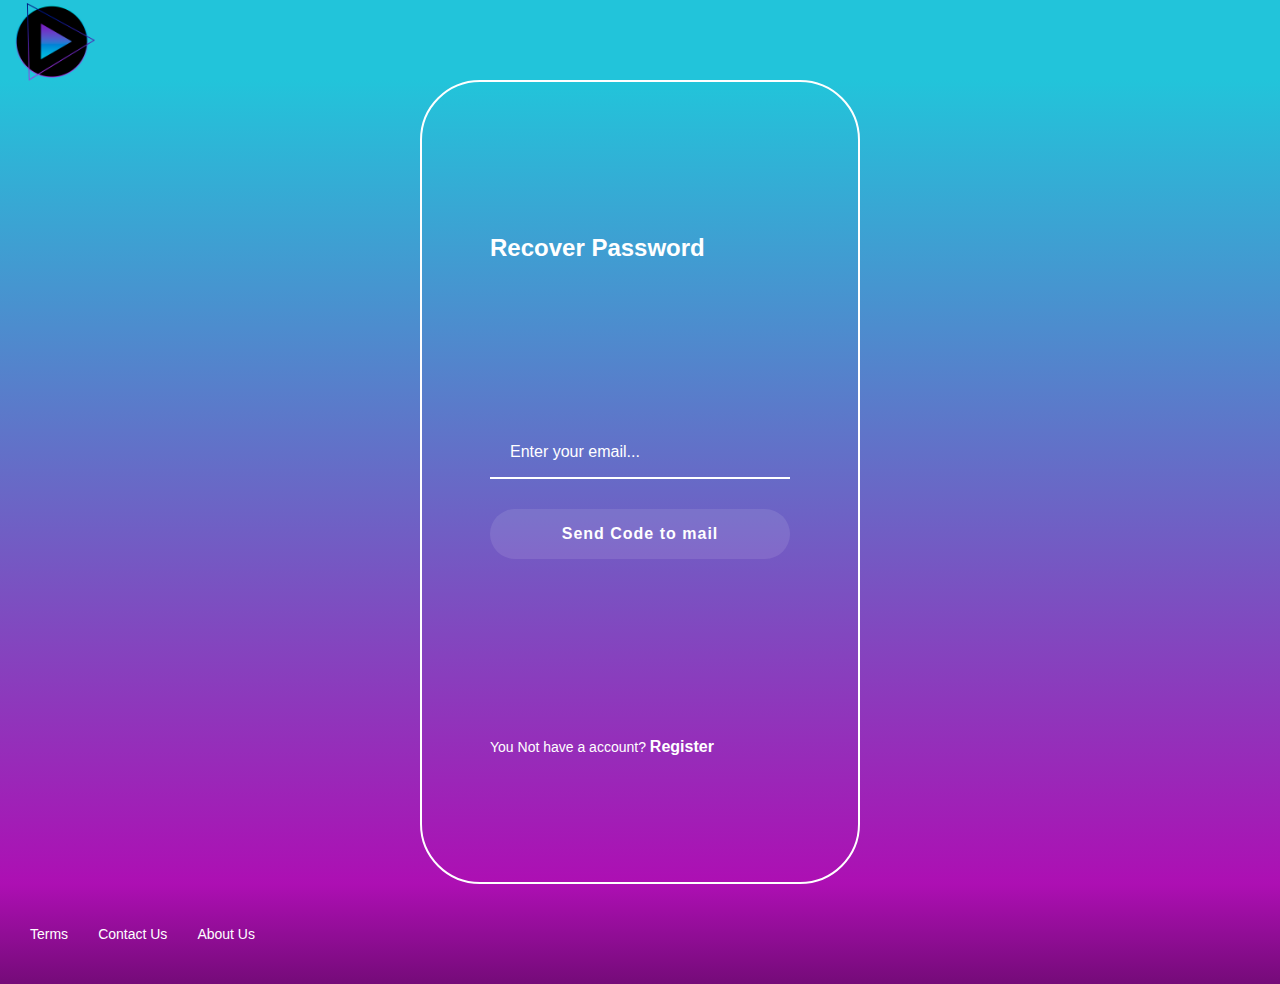
<file: forget.html>
<!DOCTYPE html>
<!--[if lt IE 7]>      <html class="no-js lt-ie9 lt-ie8 lt-ie7"> <![endif]-->
<!--[if IE 7]>         <html class="no-js lt-ie9 lt-ie8"> <![endif]-->
<!--[if IE 8]>         <html class="no-js lt-ie9"> <![endif]-->
<!--[if gt IE 8]>      <html class="no-js"> <!--<![endif]-->
<html lang="en">
    <head>
        <meta charset="utf-8">
        <meta http-equiv="X-UA-Compatible" content="IE=edge">
        <title>Password Recover</title>
        <meta name="description" content="">
        <meta name="viewport" content="width=device-width, initial-scale=1">
        <link rel="stylesheet" href="css/loginstyles.css">
        <link rel="shorcut icon" type="image/x-icon  " href="img/Logo.png">
    </head>
    <body>
        <header class="header">
            <img class="header__img" src="img/logo.png" alt="PlayMusic">
            
            
        </header>
       

       <section class="login">

        <section class="login__container">
            <h2>Recover Password</h2>
            <form class="login__container--form" method="GET">
                <input class="input"  name="mail" type="text" placeholder="Enter your email..." required> 
                <button class="boton">Send Code to mail</button>
                <div class="login__container--remember">
                   
                </div>
            </form>
 
            <p class="login__container--register">You Not have a account? <a href="register.html">Register</a></p>
            </section>
        </section>

        <footer class="footer">
            <a href="">Terms</a>
            <a href="">Contact Us</a>
            <a href="">About Us</a>
        </footer>
    </body>
   
</html>
</file>
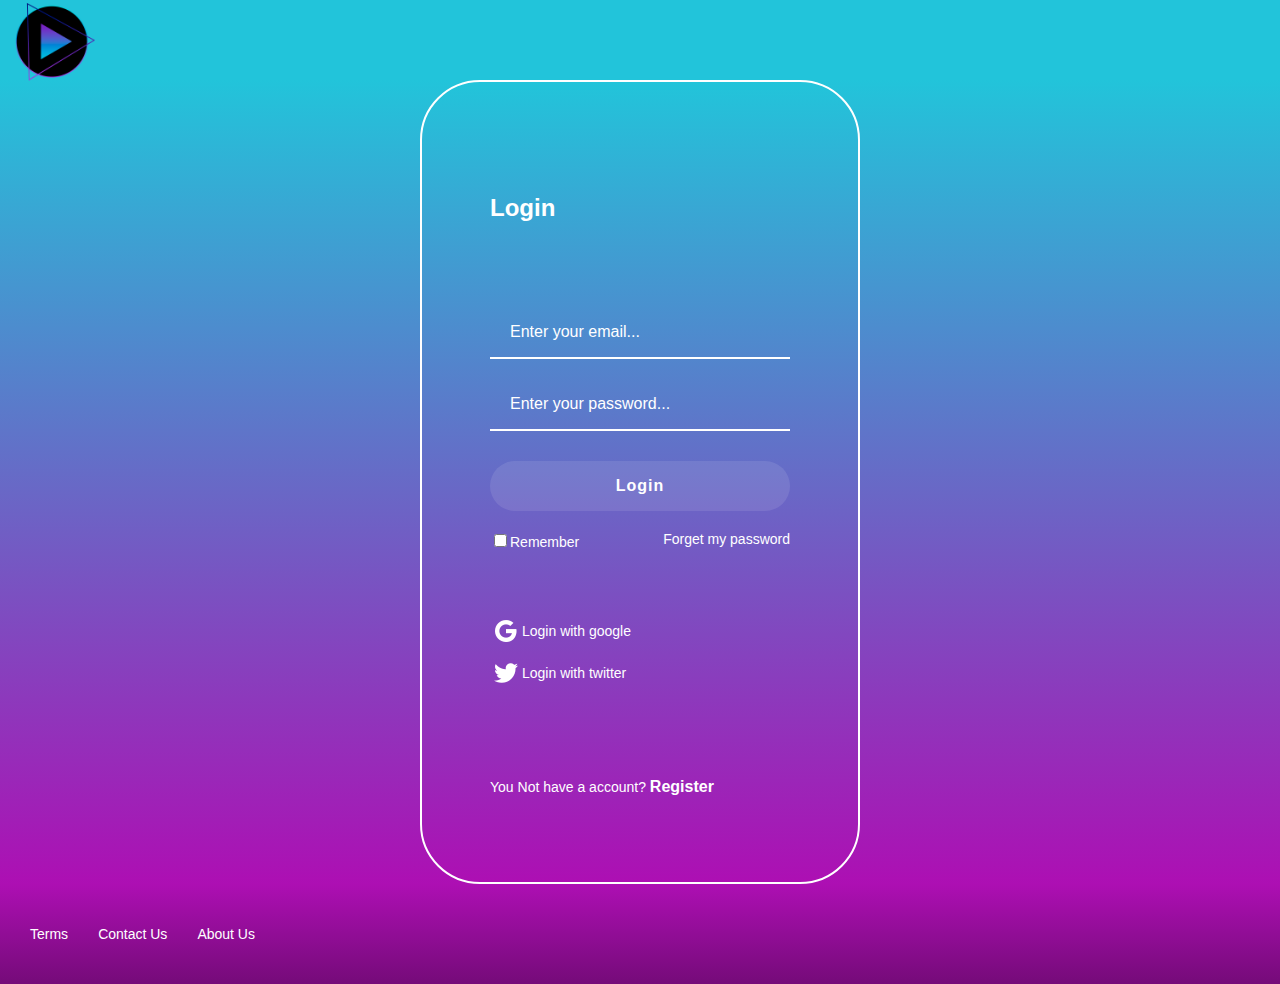
<file: login.html>
<!DOCTYPE html>
<!--[if lt IE 7]>      <html class="no-js lt-ie9 lt-ie8 lt-ie7"> <![endif]-->
<!--[if IE 7]>         <html class="no-js lt-ie9 lt-ie8"> <![endif]-->
<!--[if IE 8]>         <html class="no-js lt-ie9"> <![endif]-->
<!--[if gt IE 8]>      <html class="no-js"> <!--<![endif]-->
<html lang="en">
    <head>
        <meta charset="utf-8">
        <meta http-equiv="X-UA-Compatible" content="IE=edge">
        <title>Login</title>
        <meta name="description" content="">
        <meta name="viewport" content="width=device-width, initial-scale=1">
        <link rel="stylesheet" href="css/loginstyles.css">
        <link rel="shorcut icon" type="image/x-icon  " href="img/Logo.png">
    </head>
    <body>
        <header class="header">
            <img class="header__img" src="img/logo.png" alt="PlayMusic">
            
            
        </header>
       

       <section class="login">

        <section class="login__container">
            <h2>Login</h2>
            <form class="login__container--form" method="GET">
                <input class="input"  name="mail" type="text" placeholder="Enter your email..." required> 
                <input class="input" name="pass" type="password" placeholder="Enter your password..." required>
                <button class="boton">Login</button>
                <div class="login__container--remember">
                    <label >
                        <input type="checkbox" name="check" id="cbox1" value="checkbox">Remember
                    </label>
                    <a href="forget.html">Forget my password</a>
                </div>
            </form>
            <section class="login__container--social"> 
                <div><img src="img/google-icon.png" alt="google"> <a href="https://www.gmail.com/login"> Login with google</a> </div>
                <div><img src="img/twitter-icon.png" alt="google"> <a href="https://www.twitter.com/login"> Login with twitter</a></div>
            </section>
            <p class="login__container--register">You Not have a account? <a href="register.html">Register</a></p>
            </section>
        </section>

        <footer class="footer">
            <a href="">Terms</a>
            <a href="">Contact Us</a>
            <a href="">About Us</a>
        </footer>
    </body>
   
</html>
</file>
<file: css/loginstyles.css>
body {
    margin: 0px;
    font-family: Arial, Helvetica, sans-serif;
}
header{
    background-color: rgb(34, 196, 218);
    width: 100%;
    height: 80px;
    display: flex;
    justify-content: space-between;
    align-items: center;
    
}

.header__img {
    width: 85px;
    margin-top: 0px;
    margin-left: 10px;
}
.login{
    background: linear-gradient(rgb(34, 196, 218) , rgb(173, 15, 179));
    display: flex;
    align-items: center;
    justify-content: center;
    flex-direction: column;
    padding: 0px 30px;
    min-height: calc (100vh - 200px);

}
.login__container{
   background: linear-gradient(rgb(34, 196, 218), rgb(173, 15, 179) );
   border: 2px solid white;
   border-radius: 60px;
   color: white;
   padding: 60px 68px 40px ;
   min-height: 700px;
   width: 300px;
   display: flex;
   justify-content: space-around;
   flex-direction: column;
}
.login__container--form{
    display: flex;
    flex-direction: column;
}
.login__container--form label{
    font-size: 14px;
}
.login__container--remember{
    color: white;
    display: flex;
    justify-content: space-between;
    margin-top: 10px;
}
.login__container--remember a{
    color: white;
    text-decoration: none;
    font-size: 14px;
}
.login__container--remember a:hover {
    text-decoration: underline;
}

.login__container--social > div{
  display:flex;
  align-items: center;
  font-size:14px;
  margin-bottom: 10px;
    
}
.login__container--social a{
    color: white;
    text-decoration: none;
}
.input{
    color:white;
    outline: none;
    background-color: transparent;
    border-left: 0px;
    border-top: 0px;
    border-right: 0px;
    border-bottom: 2px solid white;
    font-family:Arial, Helvetica, sans-serif ;
    font-size:16px;
    margin-bottom: 20px;
    padding: 0px 20px;
    height: 50px;

}

    

.boton{
    background-color: rgba(255, 255, 255, 0.1);
    border:none;
    border-radius:25px;
    color:white;
    cursor: pointer;
    font-size:16px;
    font-weight: bold;
    font-family: Arial, Helvetica, sans-serif;
    height: 50px;
    letter-spacing: 1px;
    outline: none;
    margin: 10px 0px;
}
.boton:hover{
    background-color: rgb(154, 38, 165);
    border-bottom: solid black;
}
::placeholder{
    color:white;
    
}

.login__container--register{
    font-size:14px;
}

.login__container--register a{
    color: white;
    text-decoration: none;
    font-size: 16px;
    font-weight: bold;
}
.login__container--register a:hover{
    color: white;
    text-decoration: underline;
}

.footer {
    align-items: center;
    background: linear-gradient(rgb(173, 15, 179),rgb(117, 11, 121));
    display: flex;
    height: 100px;
    width: 100%;
  }
  
  .footer a {
    color: white;
    cursor: pointer;
    font-size: 14px;
    padding-left: 30px;
    text-decoration: none;
  }
  
  .footer a:hover {
    text-decoration: underline;
  }
</file>
